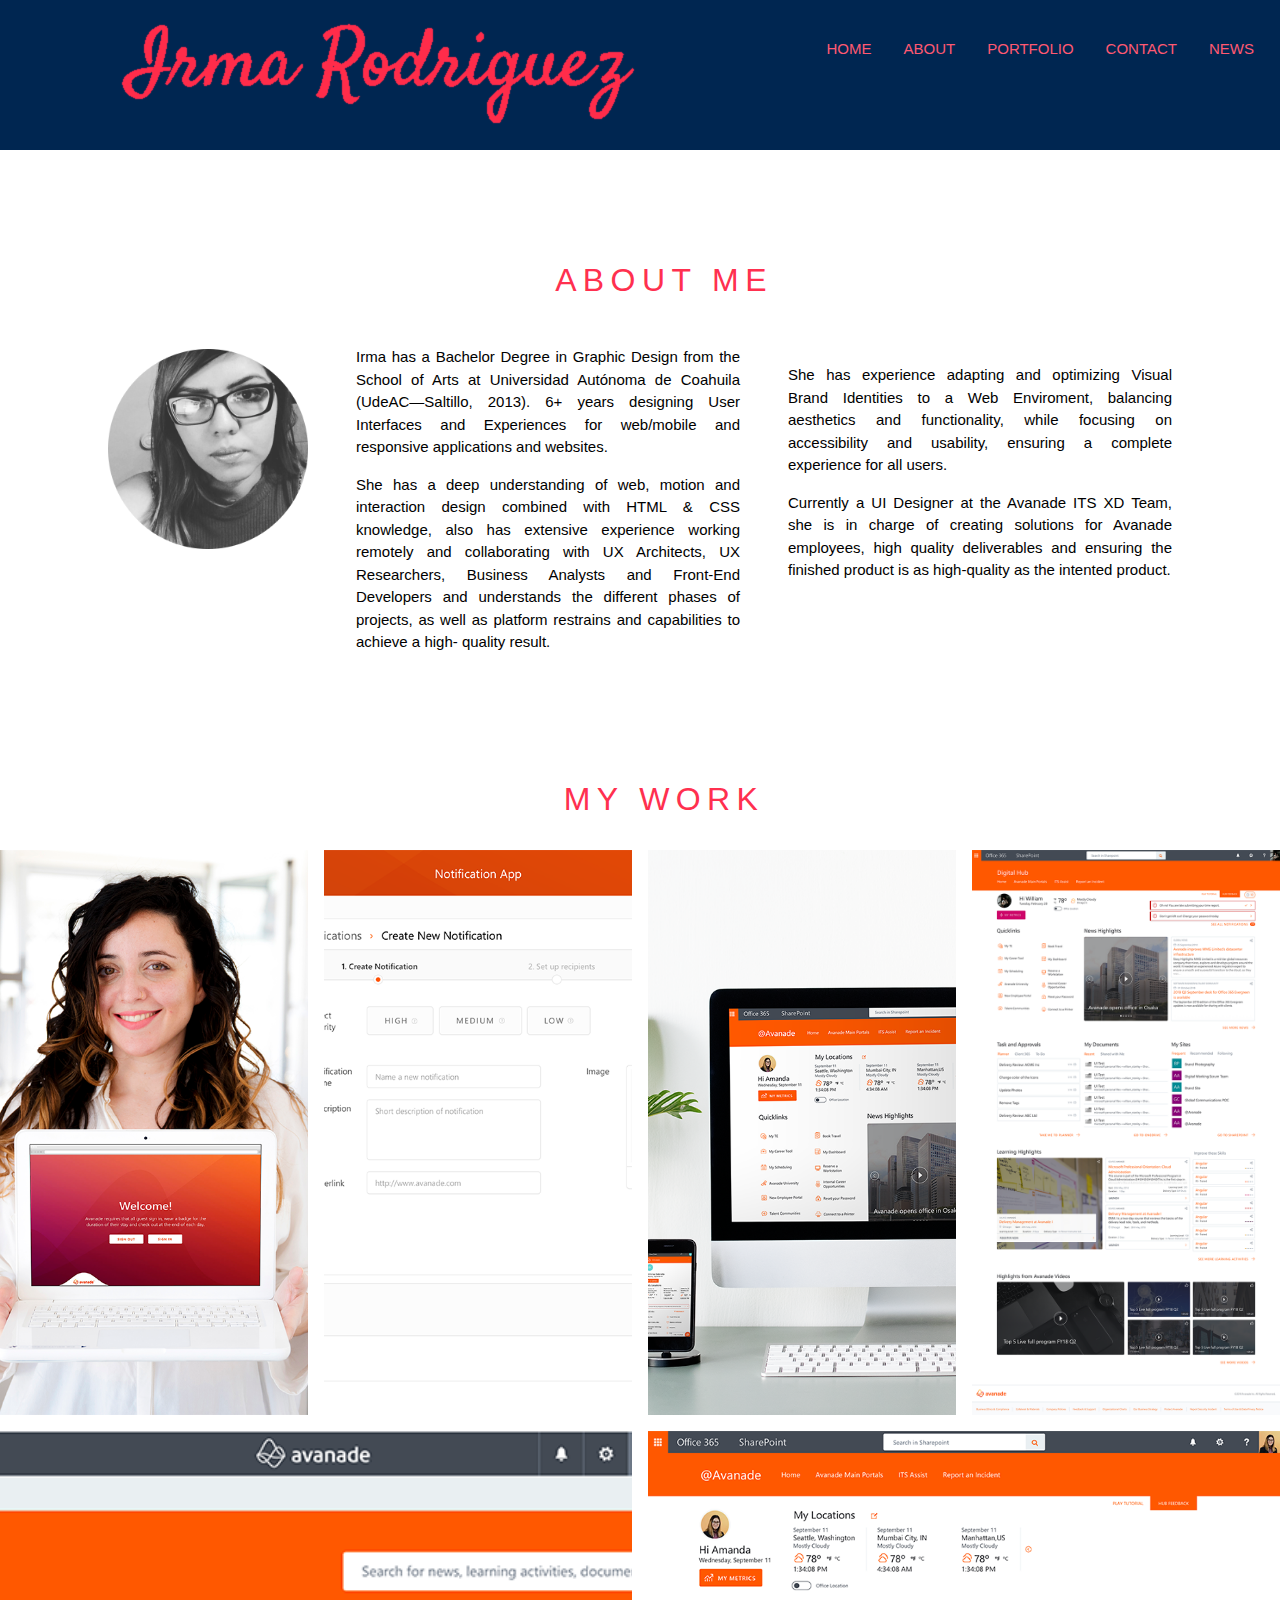
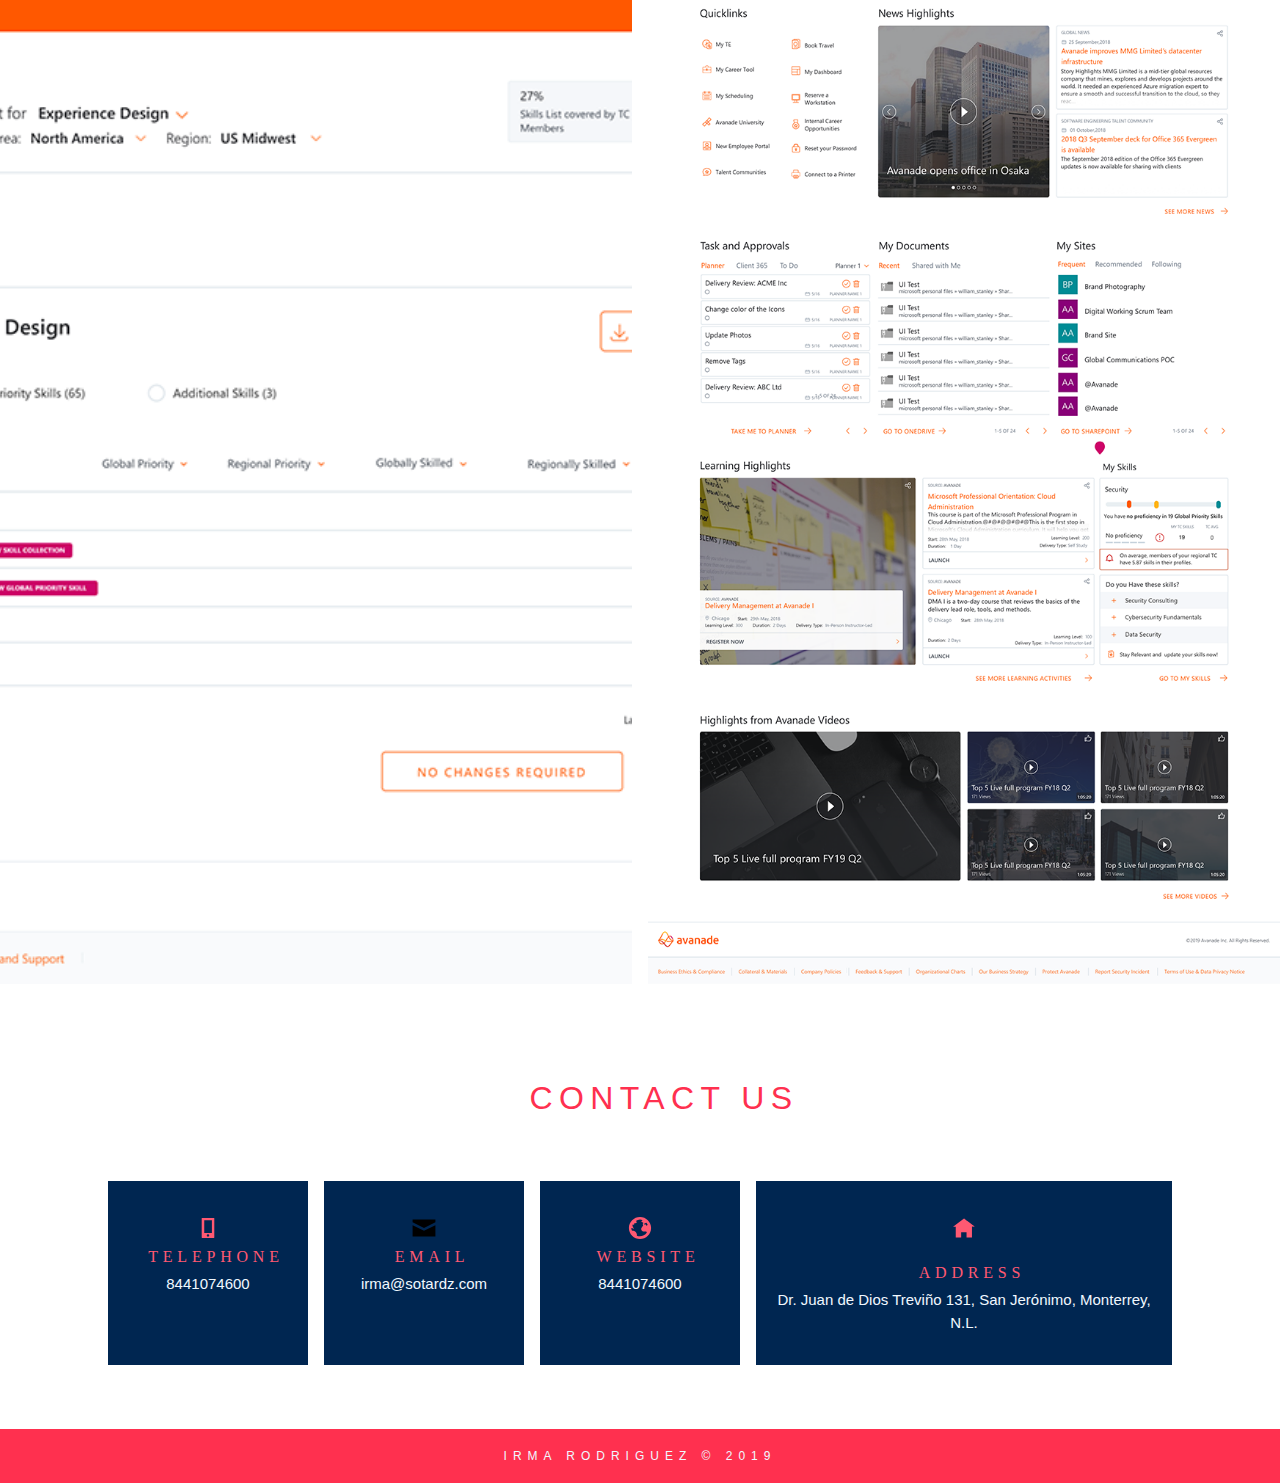
<file: index.html>
<!DOCTYPE html>
<html>

<head>
    <title>Irma Rodriguez - UI/UX</title>
    <meta charset="utf-8">
    <meta http-equiv="X-UA-Compatible" content="IE=edge">
    <meta name="viewport" content="width=device-width, initial-scale=1">
    <link rel="stylesheet" href="css/style2.css">
</head>

<body>
<header>
<div class="topnav">
    <div class="gallery">
            <div class="gridSpace"></div>

        <div class="logo">
            <img src="img/Irma-Logo.png" alt="Logo" >
        </div>
        <div class="gridSpace"></div>
        <div class="gridSpace"></div>
        <div class="gridSpace"></div>

        <div class="navBar">
            <a href="#news">News</a>
            <a href="#contact">Contact</a>
            <a href="#search">Portfolio</a>
            <a href="#about">About</a>
            <a class="active" href="#home">Home</a>
    </div>
    </div>
    </div>
</div>

</header>

<div class="main">
    <div class="gallery">
        <div class="galleryText1" >
            <h2>About Me</h2>
        </div>
        <div class="gridSpace"></div>
        <div class="galleryProfilePic">
            <br><img src="img/profilepic.png" alt="" width="100%"   margin-left="0px">
        </div>
        <div class="galleryText2">
            <p>Irma has a Bachelor Degree in Graphic Design from the School of Arts at Universidad Autónoma de Coahuila
                (UdeAC—Saltillo, 2013). 6+ years designing User Interfaces and Experiences for web/mobile and responsive
                applications and websites.</p>
                <p>She has a deep understanding of web, motion and interaction design combined with HTML & CSS knowledge,
                also has extensive experience working remotely and collaborating with UX Architects, UX Researchers,
                Business Analysts and Front-End Developers and understands the different phases of projects, as well
                as platform restrains and capabilities to achieve a high- quality result.</p>
            </div>
            <div class="galleryText3" >
                <br><p>
                She has experience adapting and optimizing Visual Brand Identities to a Web Enviroment, balancing
                aesthetics and functionality, while focusing on accessibility and usability, ensuring a complete
                experience for all users.</p>
                <p>Currently a UI Designer at the Avanade ITS XD Team, she is in charge of creating solutions for
                Avanade employees, high quality deliverables and ensuring the finished product is as high-quality
                as the intented product.</p>
        </div>

        <div class="galleryText1" >
                <h2>My Work</h2>
            </div>

        <div class="galleryItem2">
            <img src="img/2.png" class="img" alt="Lobby App" >
        </div>
        <div class="galleryItem3">
                <img src="img/3.png" class="img" alt="Lobby App" >
        </div>
        <div class="galleryItem4">
                <img src="img/4.png" class="img" alt="Lobby App" >
        </div>
        <div class="galleryItem5">
                <img src="img/5.png" class="img" alt="Lobby App" >
        </div>
        <div class="galleryItem6">
                <img src="img/6.png" class="img" alt="Lobby App" >
        </div>
        <div class="galleryItem7">
                <img src="img/7.png" class="img" alt="Lobby App" >
        </div>
    </div>
</div>

<div class="galleryText1" >
    <h2>Contact Us</h2>
</div>

<div class="gallery">
        <div class="gridSpace"></div>

<div class="galleryBlock">  
<div class="icon"><img src="img/icons/phone.svg"  alt="Phone Icon"></div>
    <h4>Telephone</h4>
    <p class="contactUs">8441074600</p>
</div>
<div class="galleryBlock">
    <div class="icon"><img src="img/icons/envelope-closed.svg"  alt="Phone Icon"></div>
    <h4>Email</h4>
    <a href="mailto:irma@sotardz.com"><p class="contactUs">irma@sotardz.com</p></a>
    
</div>
<div class="galleryBlock">
    <div class="icon"><img src="img/icons/globe.svg"  alt="Phone Icon"></div>
    <h4>Website</h4>
    <p class="contactUs">8441074600</p>
</div>
<div class="galleryBlock2">
    <div class="icon2"><img src="img/icons/home.svg"  alt="Home Icon"></div>
    <h4>Address</h4>
    <p class="contactUs">Dr. Juan de Dios Treviño 131, San Jerónimo, Monterrey, N.L.</p>
</div>
<div class="gridSpace"></div>
</div>

<footer>
<div class="gallery">
    <div class="footer"><h5>Irma Rodriguez © 2019</h5></div>
</div>
</footer>
</body>
</html>
</file>
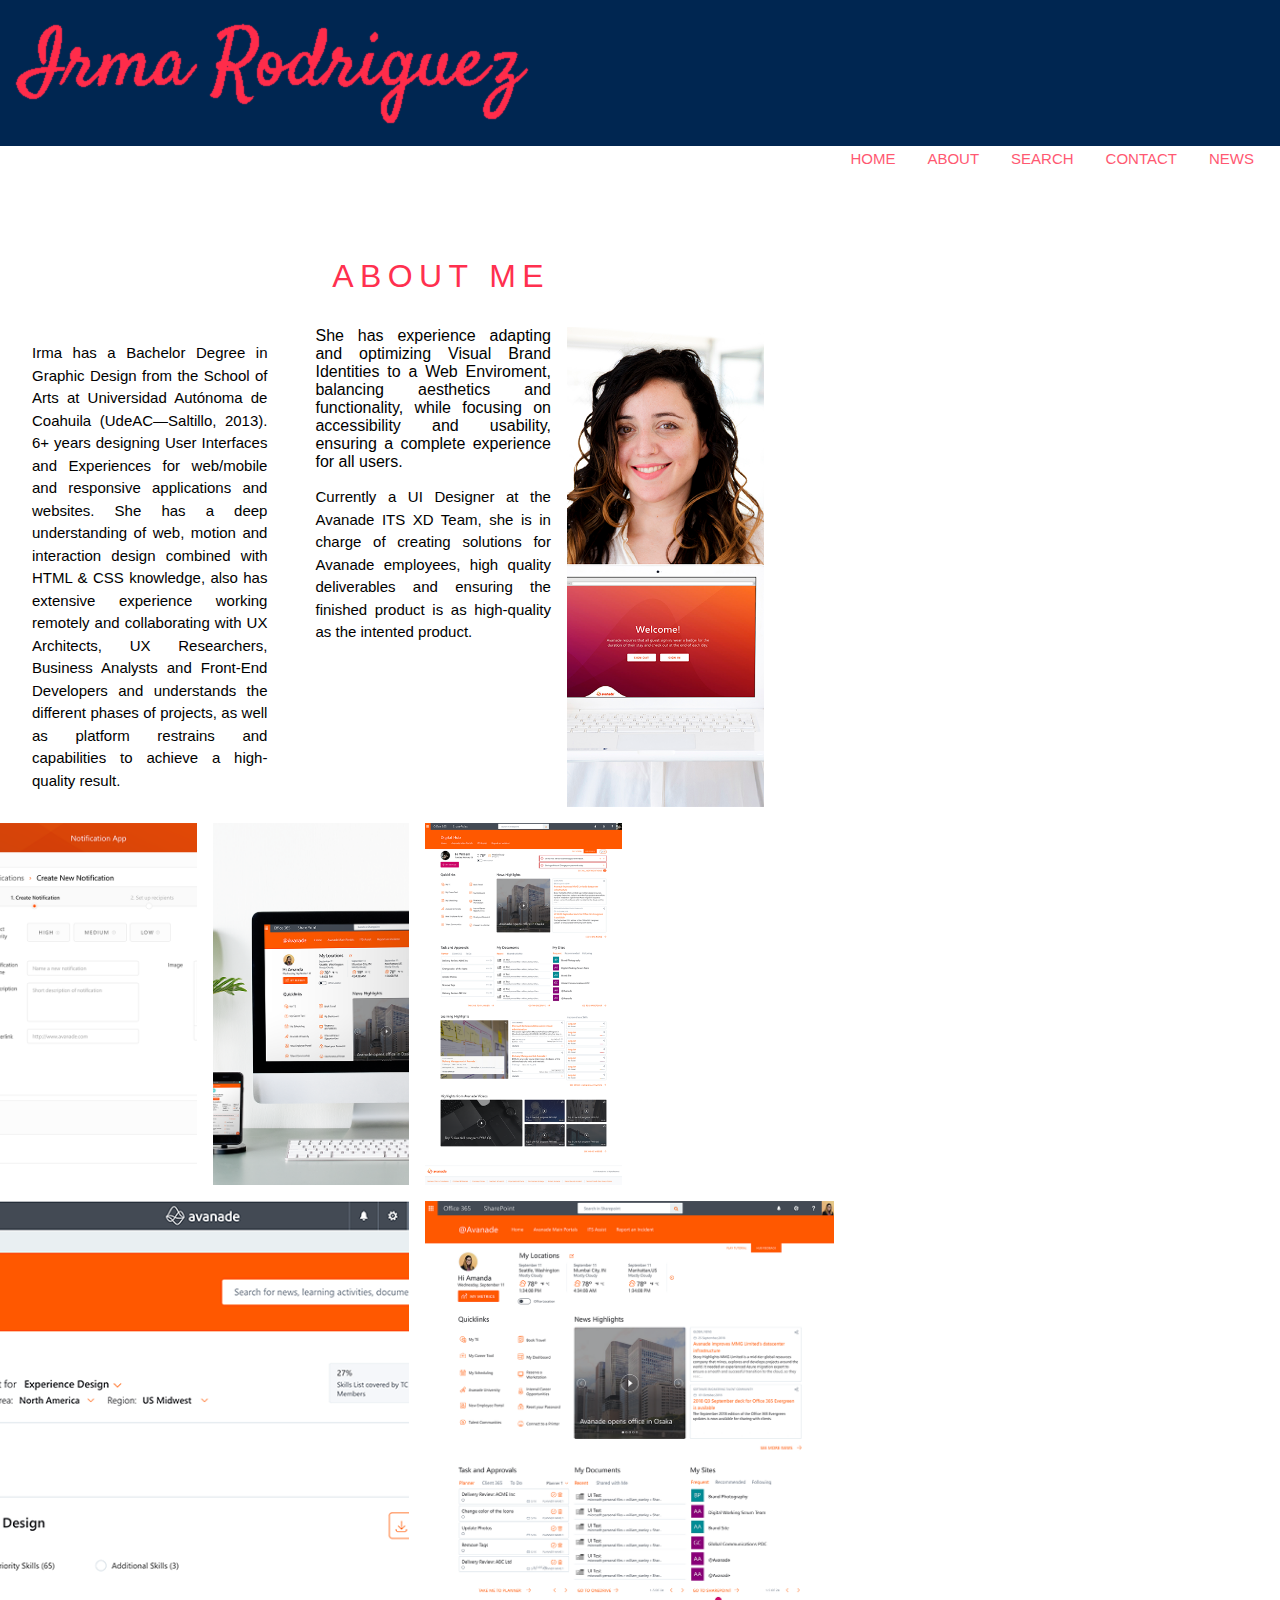
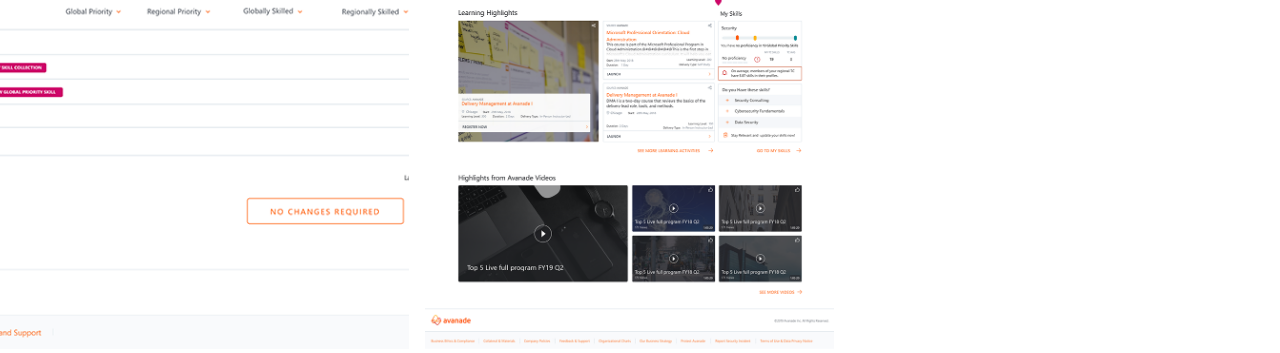
<file: index2.html>
<!DOCTYPE html>
<html>

<head>
    <title>Hello!</title>
    <meta charset="utf-8">
    <meta http-equiv="X-UA-Compatible" content="IE=edge">
    <meta name="viewport" content="width=device-width, initial-scale=1">
    <link rel="stylesheet" href="css/style2.css">
</head>

<body>
<header>
<div class="topnav">
    <a href="#" alt="our company" class="logo"></a>
        <img src="img/Irma-Logo.png" alt="Logo" class="logo">
    <a href="#news">News</a>
        <a href="#contact">Contact</a>
        <a href="#search">Search</a>
        <a href="#about">About</a>
        <a class="active" href="#home">Home</a>

    </div>
</div>

</header>

<div class="main">
    <div class="gallery">
        <div class="galleryText1" >
            <h2>About Me</h2>
        </div>
        <div class="galleryText2" >
            <p>Irma has a Bachelor Degree in Graphic Design from the School of Arts at Universidad Autónoma de Coahuila
                (UdeAC—Saltillo, 2013). 6+ years designing User Interfaces and Experiences for web/mobile and responsive
                applications and websites.
                She has a deep understanding of web, motion and interaction design combined with HTML & CSS knowledge,
                also has extensive experience working remotely and collaborating with UX Architects, UX Researchers,
                Business Analysts and Front-End Developers and understands the different phases of projects, as well
                as platform restrains and capabilities to achieve a high- quality result.</p>
            </div>
            <div class="galleryText3" >
                She has experience adapting and optimizing Visual Brand Identities to a Web Enviroment, balancing
                aesthetics and functionality, while focusing on accessibility and usability, ensuring a complete
                experience for all users.</p>
                <p>Currently a UI Designer at the Avanade ITS XD Team, she is in charge of creating solutions for
                Avanade employees, high quality deliverables and ensuring the finished product is as high-quality
                as the intented product.</p>
        </div>
        <div class="galleryItem2">
            <img src="img/2.png" class="img" alt="Lobby App" >
        </div>
        <div class="galleryItem3">
                <img src="img/3.png" class="img" alt="Lobby App" >
        </div>
        <div class="galleryItem4">
                <img src="img/4.png" class="img" alt="Lobby App" >
        </div>
        <div class="galleryItem5">
                <img src="img/5.png" class="img" alt="Lobby App" >
        </div>
        <div class="galleryItem6">
                <img src="img/6.png" class="img" alt="Lobby App" >
        </div>
        <div class="galleryItem7">
                <img src="img/7.png" class="img" alt="Lobby App" >
        </div>
    </div>
</div>

</body>
</html>
</file>
<file: css/style2.css>
/* /////////////// */



.gallery {
        display: grid;
        grid-template-columns: repeat(12, 1fr);
        grid-column-gap: 1em;
        grid-row-gap: 1em;
    }


    .galleryText1 {
        margin-left: 3em;
        grid-column: span 12;
}

.gridSpace {
    grid-column: span 1;

}

.galleryProfilePic {
    grid-column: span 2;

}

    .galleryText2 {
        margin-left: 2em;
        grid-column: span 4;
        text-align: justify;
        text-justify: inter-word;
}

    .galleryText3 {
        margin-left: 2em;
        grid-column: span 4;
        text-align: justify;
        text-justify: inter-word;
    }
    .galleryItem1 {
        margin: 2em;
        grid-column: span 12;
    }

    .galleryItem2 {
        grid-column: span 3;
    }

    .galleryItem3{
        grid-column: span 3;
    }

    .galleryItem4{
        grid-column: span 3;
    }
    .galleryItem5{
        grid-column: span 3;
    }
    .galleryItem6{
        grid-column: span 6;
    }
    .galleryItem7{
        grid-column: span 6;
    }

.img {
    width: 100%;
    height: 100%;
    object-fit: cover;
}

/* /////////////// */


header {
    padding: 10px;
    background-color: #002651;
    margin-bottom: 1em;
}

.topnav{
    margin-top: 1.5em;
    margin-top: 2em;


}

.topnav a {
    float: right;
    color: #ff5972;
    padding: 14px 16px;
    text-decoration: none;
    font-size: 15px;
    align-items: right;
    text-transform: uppercase;
}

.navBar {
    grid-column: span 5;
    margin-top: -1em; 

}


.logo {
    grid-column: span 3;
    display: block;
    margin-top: -2em; 
}

p {
    margin-bottom: 1em;
    line-height: 1.5em;
    font-size: 15px;
}

body {
    max-width: 1600px;
    margin: 0 auto;
    font-family: 'Segoe UI', Tahoma, Geneva, Verdana, sans-serif;
}

h1 {
    font-family: 'Segoe UI';
    text-transform: uppercase;
    font-size: 1em;
    letter-spacing: 2em;
    color: #E69BF9;
    margin-left: 1em;
    margin-top: -1.4em;
}

h2 {
    font-size: 2em;
    margin-bottom: .5em;
    margin-top: 3em;
    color: #ff304f;
    text-align: center;
    text-transform: uppercase;
    letter-spacing: .2em;
    font-weight: 500;
}

h3 {
    font-family: 'Segoe UI';
    text-transform: uppercase;
    font-size: 1em;
    letter-spacing: .3em;
    color: #ff5972;
    margin-left: 1em;
}

h4 {
    font-family: 'Segoe UI';
    text-transform: uppercase;
    font-size: 1em;
    letter-spacing: .3em;
    color: #ff5972;
    margin-left: 1em;
    margin-bottom: -.5em;
    text-align: center;
    font-weight: 300;
}

/* /////////////// */


.galleryBlock{
    grid-column: span 2;
    padding: 4em;
    background-color: #002651;
    margin-bottom: 4em;
    padding: 1em;
    text-align: center;
    margin-top: 3em;
}

.galleryBlock2{
    grid-column: span 4;
    padding: 4em;
    background-color: #002651;
    margin-bottom: 4em;
    padding: 1em;
    text-align: center;
    margin-top: 3em;

}

.contactUs{
    color: aliceblue;
}

.icon2{
    width: 30px;
    height: 30px;
    display: block;
    margin-left: auto;
    margin-right: auto;
    margin-top: 1em;
}

.icon{
    width: 30px;
    height: 30px;
    display: block;
    margin-left: auto;
    margin-right: auto;
    margin-top: 1em;
    margin-bottom: -1em;

}

a{
    text-decoration: none;
}


/* /////////////// */


.footer {
    background-color: #ff304f; 
    grid-column: span 12;        
}

h5{
    text-align: center;
    font-size: .75em;
    color: aliceblue;
    font-weight: 200;
    text-transform: uppercase;
    letter-spacing: .5em;
}

/* /////////////// */

@media (max-width: 38em) {


    .gallery .gridSpace {
        display: none;
    }


    .logo {
        width: 100%;
        grid-column: span 4;
    }

    .logo img{
        max-width: 100%;
        margin: 0 auto 1em;
        display: block;
    }

    .navBar {
        display: flex;
        justify-content: space-between;
    }

    .topnav a {
        padding: 0 10px;
    }


    .gallery {
        display: grid;
        grid-template-columns: repeat(4, 1fr);
        grid-column-gap: 1em;
        grid-row-gap: 1em;
    }

    .galleryText1 {
        margin-left: 0;
        grid-column: span 4;
    }

    h2 {
        margin-top: 0;
    }

    .galleryItem1,
    .galleryItem2,
    .galleryItem3,
    .galleryItem4,
    .galleryItem5,
    .galleryItem6,
    .galleryItem7 {
        margin-left: 0;
        grid-column: span 2;
    }


    .galleryText2,
    .galleryText3 {
        margin-left: 0;
        grid-column: span 4;
    }

    .galleryBlock,
    .galleryBlock2 {
        grid-column: span 2;
        margin: 0;
        
    }
}
</file>
